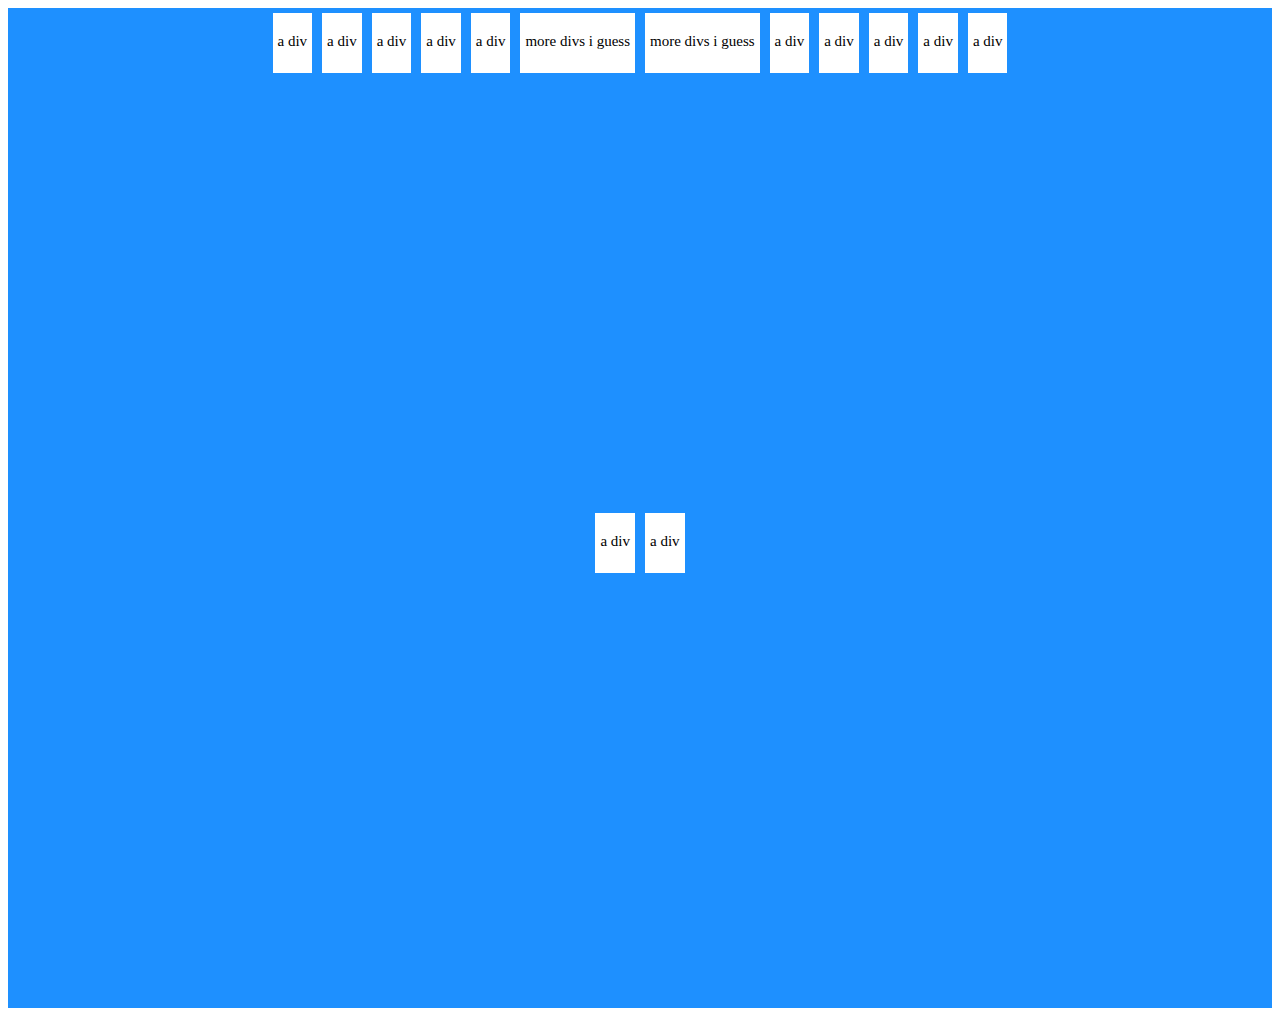
<file: flex-0/index.html>
<!DOCTYPE html>
<html lang="en">
<head>
    <meta charset="UTF-8">
    <meta http-equiv="X-UA-Compatible" content="IE=edge">
    <meta name="viewport" content="width=device-width, initial-scale=1.0">
    <link rel="stylesheet" href="style.css">
    <title>Document</title>
</head>
<body>
    <div class="flex-container">
        <div class="flex-item"><p>a div</p></div>
        <div class="flex-item"><p>a div</p></div>
        <div class="flex-item"><p>a div</p></div>
        <div class="flex-item"><p>a div</p></div>
        <div class="flex-item"><p>a div</p></div>
        <div class="flex-item"><p>more divs i guess</p></div>
        <div class="flex-item"><p>more divs i guess</p></div>
        <div class="flex-item"><p>a div</p></div>
        <div class="flex-item"><p>a div</p></div>
        <div class="flex-item"><p>a div</p></div> 
        <div class="flex-item"><p>a div</p></div>
        <div class="flex-item"><p>a div</p></div>
 
    </div>
    <div class="flex-container">
        <div class="flex-item"><p>a div</p></div>
        <div class="flex-item"><p>a div</p></div>
    </div>
</body>
</html>
</file>
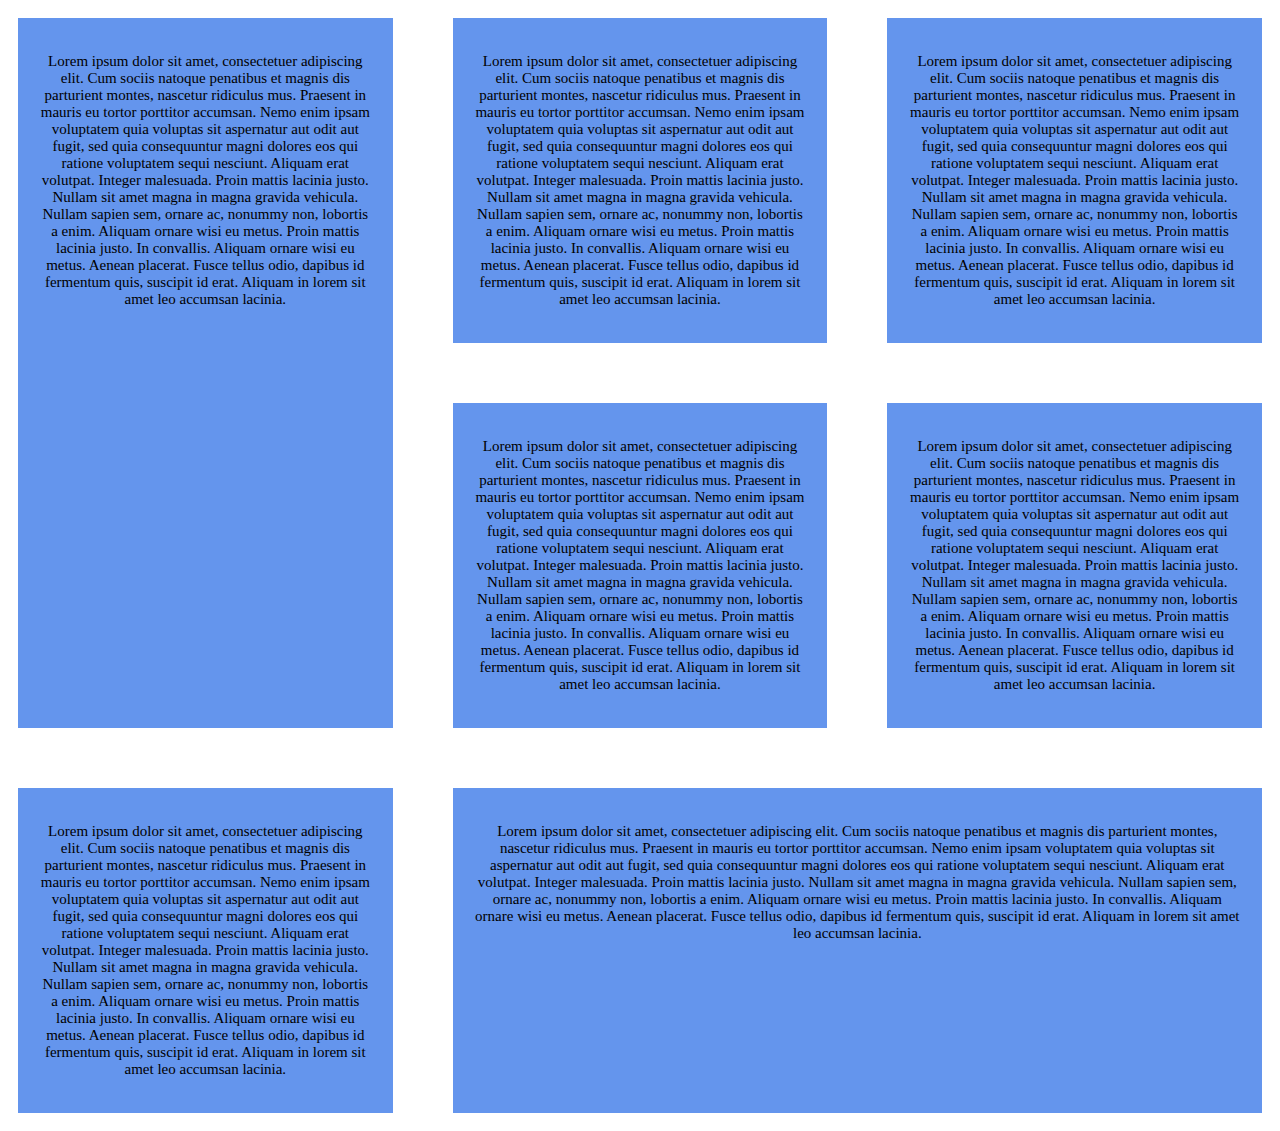
<file: individual-work/grid-1/index.html>
<!DOCTYPE html>
<html lang="en">
<head>
    <meta charset="UTF-8">
    <meta http-equiv="X-UA-Compatible" content="IE=edge">
    <meta name="viewport" content="width=device-width, initial-scale=1.0">
    <title>grid</title>
    <link rel="stylesheet" href="style.css">

</head>
<body>
    <div class="grid">
        <div class="gridItem item1"><p>Lorem ipsum dolor sit amet, consectetuer adipiscing elit. Cum sociis natoque penatibus et magnis dis parturient montes, nascetur ridiculus mus. Praesent in mauris eu tortor porttitor accumsan. Nemo enim ipsam voluptatem quia voluptas sit aspernatur aut odit aut fugit, sed quia consequuntur magni dolores eos qui ratione voluptatem sequi nesciunt. Aliquam erat volutpat. Integer malesuada. Proin mattis lacinia justo. Nullam sit amet magna in magna gravida vehicula. Nullam sapien sem, ornare ac, nonummy non, lobortis a enim. Aliquam ornare wisi eu metus. Proin mattis lacinia justo. In convallis. Aliquam ornare wisi eu metus. Aenean placerat. Fusce tellus odio, dapibus id fermentum quis, suscipit id erat. Aliquam in lorem sit amet leo accumsan lacinia. </p></div>
        <div class="gridItem"><p>Lorem ipsum dolor sit amet, consectetuer adipiscing elit. Cum sociis natoque penatibus et magnis dis parturient montes, nascetur ridiculus mus. Praesent in mauris eu tortor porttitor accumsan. Nemo enim ipsam voluptatem quia voluptas sit aspernatur aut odit aut fugit, sed quia consequuntur magni dolores eos qui ratione voluptatem sequi nesciunt. Aliquam erat volutpat. Integer malesuada. Proin mattis lacinia justo. Nullam sit amet magna in magna gravida vehicula. Nullam sapien sem, ornare ac, nonummy non, lobortis a enim. Aliquam ornare wisi eu metus. Proin mattis lacinia justo. In convallis. Aliquam ornare wisi eu metus. Aenean placerat. Fusce tellus odio, dapibus id fermentum quis, suscipit id erat. Aliquam in lorem sit amet leo accumsan lacinia. </p></div>
        <div class="gridItem"><p>Lorem ipsum dolor sit amet, consectetuer adipiscing elit. Cum sociis natoque penatibus et magnis dis parturient montes, nascetur ridiculus mus. Praesent in mauris eu tortor porttitor accumsan. Nemo enim ipsam voluptatem quia voluptas sit aspernatur aut odit aut fugit, sed quia consequuntur magni dolores eos qui ratione voluptatem sequi nesciunt. Aliquam erat volutpat. Integer malesuada. Proin mattis lacinia justo. Nullam sit amet magna in magna gravida vehicula. Nullam sapien sem, ornare ac, nonummy non, lobortis a enim. Aliquam ornare wisi eu metus. Proin mattis lacinia justo. In convallis. Aliquam ornare wisi eu metus. Aenean placerat. Fusce tellus odio, dapibus id fermentum quis, suscipit id erat. Aliquam in lorem sit amet leo accumsan lacinia. </p></div>
        <div class="gridItem"><p>Lorem ipsum dolor sit amet, consectetuer adipiscing elit. Cum sociis natoque penatibus et magnis dis parturient montes, nascetur ridiculus mus. Praesent in mauris eu tortor porttitor accumsan. Nemo enim ipsam voluptatem quia voluptas sit aspernatur aut odit aut fugit, sed quia consequuntur magni dolores eos qui ratione voluptatem sequi nesciunt. Aliquam erat volutpat. Integer malesuada. Proin mattis lacinia justo. Nullam sit amet magna in magna gravida vehicula. Nullam sapien sem, ornare ac, nonummy non, lobortis a enim. Aliquam ornare wisi eu metus. Proin mattis lacinia justo. In convallis. Aliquam ornare wisi eu metus. Aenean placerat. Fusce tellus odio, dapibus id fermentum quis, suscipit id erat. Aliquam in lorem sit amet leo accumsan lacinia. </p></div>
        <div class="gridItem"><p>Lorem ipsum dolor sit amet, consectetuer adipiscing elit. Cum sociis natoque penatibus et magnis dis parturient montes, nascetur ridiculus mus. Praesent in mauris eu tortor porttitor accumsan. Nemo enim ipsam voluptatem quia voluptas sit aspernatur aut odit aut fugit, sed quia consequuntur magni dolores eos qui ratione voluptatem sequi nesciunt. Aliquam erat volutpat. Integer malesuada. Proin mattis lacinia justo. Nullam sit amet magna in magna gravida vehicula. Nullam sapien sem, ornare ac, nonummy non, lobortis a enim. Aliquam ornare wisi eu metus. Proin mattis lacinia justo. In convallis. Aliquam ornare wisi eu metus. Aenean placerat. Fusce tellus odio, dapibus id fermentum quis, suscipit id erat. Aliquam in lorem sit amet leo accumsan lacinia. </p></div>
        <div class="gridItem"><p>Lorem ipsum dolor sit amet, consectetuer adipiscing elit. Cum sociis natoque penatibus et magnis dis parturient montes, nascetur ridiculus mus. Praesent in mauris eu tortor porttitor accumsan. Nemo enim ipsam voluptatem quia voluptas sit aspernatur aut odit aut fugit, sed quia consequuntur magni dolores eos qui ratione voluptatem sequi nesciunt. Aliquam erat volutpat. Integer malesuada. Proin mattis lacinia justo. Nullam sit amet magna in magna gravida vehicula. Nullam sapien sem, ornare ac, nonummy non, lobortis a enim. Aliquam ornare wisi eu metus. Proin mattis lacinia justo. In convallis. Aliquam ornare wisi eu metus. Aenean placerat. Fusce tellus odio, dapibus id fermentum quis, suscipit id erat. Aliquam in lorem sit amet leo accumsan lacinia. </p></div>
        <div class="gridItem item2"><p>Lorem ipsum dolor sit amet, consectetuer adipiscing elit. Cum sociis natoque penatibus et magnis dis parturient montes, nascetur ridiculus mus. Praesent in mauris eu tortor porttitor accumsan. Nemo enim ipsam voluptatem quia voluptas sit aspernatur aut odit aut fugit, sed quia consequuntur magni dolores eos qui ratione voluptatem sequi nesciunt. Aliquam erat volutpat. Integer malesuada. Proin mattis lacinia justo. Nullam sit amet magna in magna gravida vehicula. Nullam sapien sem, ornare ac, nonummy non, lobortis a enim. Aliquam ornare wisi eu metus. Proin mattis lacinia justo. In convallis. Aliquam ornare wisi eu metus. Aenean placerat. Fusce tellus odio, dapibus id fermentum quis, suscipit id erat. Aliquam in lorem sit amet leo accumsan lacinia. </p></div>

    </div>

</body>
</html>
</file>
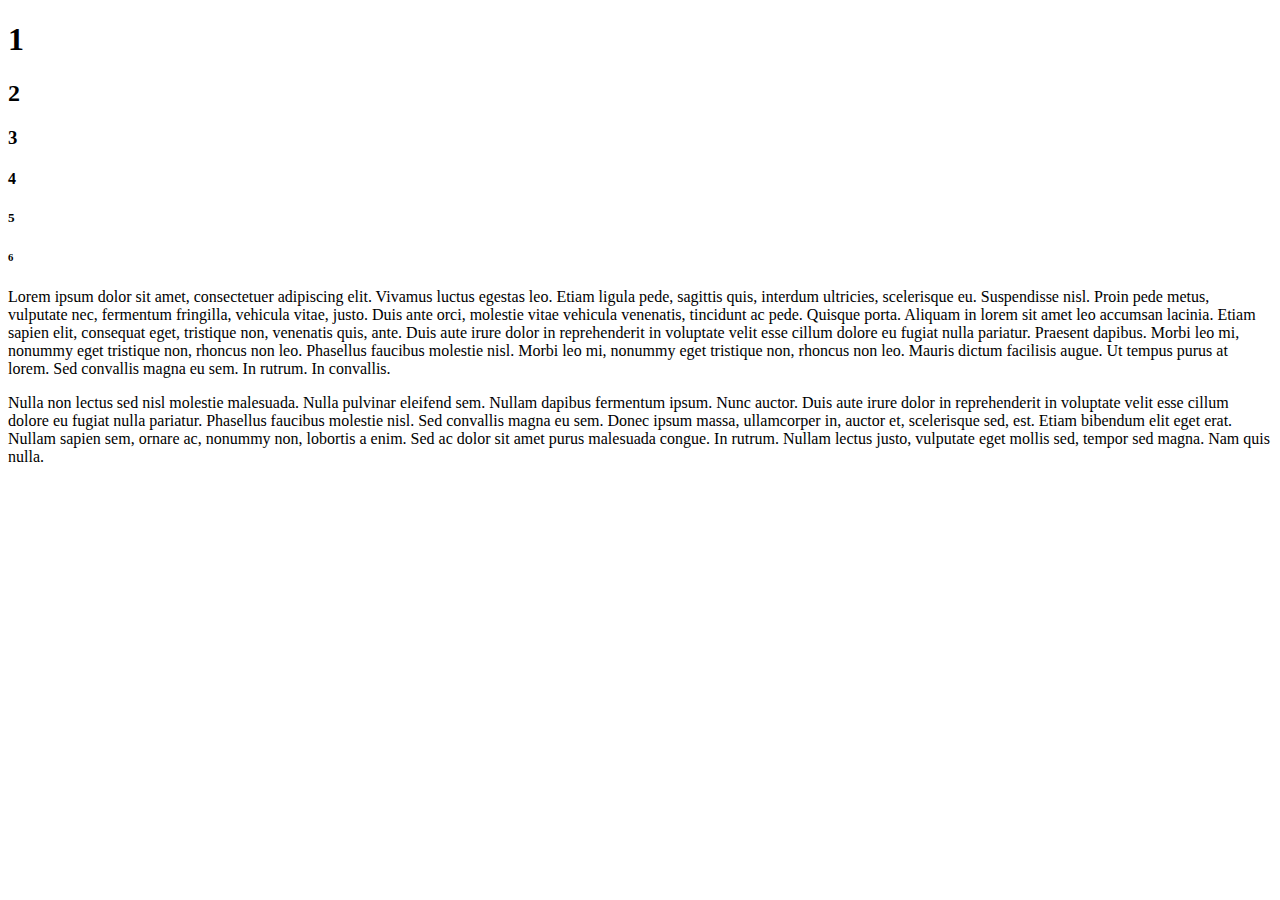
<file: individual-work/html-1/index.html>
<!DOCTYPE html>
<html lang="en">
<head>
    <meta charset="UTF-8">
    <meta http-equiv="X-UA-Compatible" content="IE=edge">
    <meta name="viewport" content="width=device-width, initial-scale=1.0">
    <title>Document</title>
</head>
<body>
    <h1>1</h1>
    <h2>2</h2>
    <h3>3</h3>
    <h4>4</h4>
    <h5>5</h5>
    <h6>6</h6>
    <p>Lorem ipsum dolor sit amet, consectetuer adipiscing elit. Vivamus luctus egestas leo. Etiam ligula pede, sagittis quis, interdum ultricies, scelerisque eu. Suspendisse nisl. Proin pede metus, vulputate nec, fermentum fringilla, vehicula vitae, justo. Duis ante orci, molestie vitae vehicula venenatis, tincidunt ac pede. Quisque porta. Aliquam in lorem sit amet leo accumsan lacinia. Etiam sapien elit, consequat eget, tristique non, venenatis quis, ante. Duis aute irure dolor in reprehenderit in voluptate velit esse cillum dolore eu fugiat nulla pariatur. Praesent dapibus. Morbi leo mi, nonummy eget tristique non, rhoncus non leo. Phasellus faucibus molestie nisl. Morbi leo mi, nonummy eget tristique non, rhoncus non leo. Mauris dictum facilisis augue. Ut tempus purus at lorem. Sed convallis magna eu sem. In rutrum. In convallis.</p>
    <p>Nulla non lectus sed nisl molestie malesuada. Nulla pulvinar eleifend sem. Nullam dapibus fermentum ipsum. Nunc auctor. Duis aute irure dolor in reprehenderit in voluptate velit esse cillum dolore eu fugiat nulla pariatur. Phasellus faucibus molestie nisl. Sed convallis magna eu sem. Donec ipsum massa, ullamcorper in, auctor et, scelerisque sed, est. Etiam bibendum elit eget erat. Nullam sapien sem, ornare ac, nonummy non, lobortis a enim. Sed ac dolor sit amet purus malesuada congue. In rutrum. Nullam lectus justo, vulputate eget mollis sed, tempor sed magna. Nam quis nulla.</p>



</body>
</html>
</file>
<file: flex-0/style.css>
.flex-container {
    display: flex;
    flex-direction: row;
    background-color: DodgerBlue;
    justify-content: center;
    height:500px;
  }
  
  .flex-item {
    background-color: white;
    margin: 5px;
    padding: 5px;
    font-size: 15px;
    height: 50px;
  }

p {
 font: size 20px;
  font: bolder;
  font: italic;
  font-stretch: ultra-expanded;
}
</file>
<file: individual-work/grid-1/style.css>
.grid {
    display: grid;
    grid-template-columns: repeat(3,1fr);
    gap: 40px;
}

.gridItem {
  background-color: rgba(255, 255, 255, 0.8);
  padding: 20px;
  margin: 10px;
  font-size: 15px;
  text-align: center;
  background-color: cornflowerblue;
}

.item1 {
    grid-row: 1/3;
}

.item2 {
    grid-column: 2/4;
}
</file>
